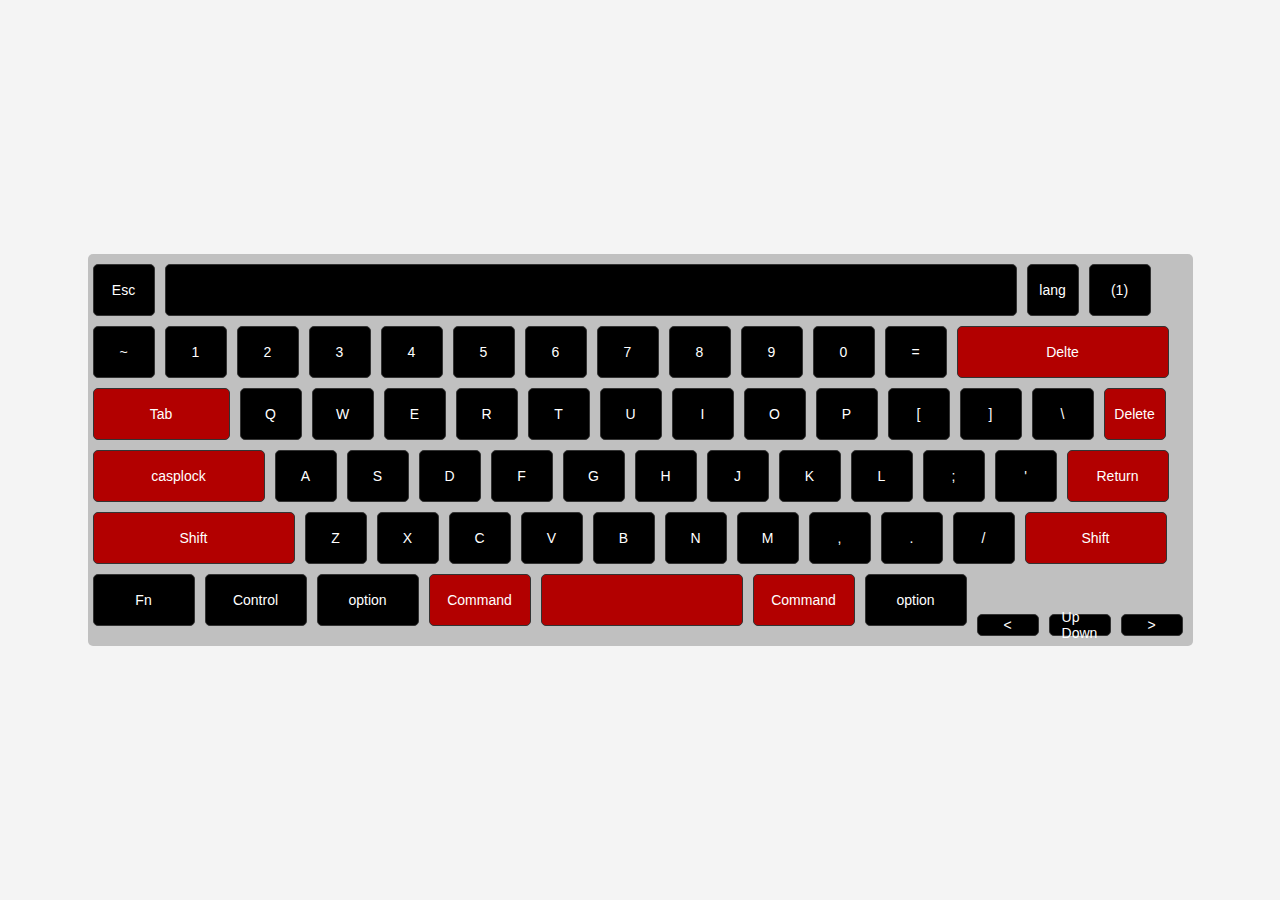
<file: index.html>
<!DOCTYPE html>
<html lang="en">
<head>
    <meta charset="UTF-8">
    <meta name="viewport" content="width=device-width, initial-scale=1.0">
    <title>Document</title>
</head>
<body>
    <!DOCTYPE html>
<html lang="fr">
<head>
    <meta charset="UTF-8">
    <meta name="viewport" content="width=device-width, initial-scale=1.0">
    <title>Clavier</title>
    <link rel="stylesheet" href="projet.css">
</head>
<body>
    <div class="keyboard">
        <div class="key" id="Esc">Esc</div> 
        <div class="na" id="" > </div>
        <div class="Log" id="lang">lang</div>
        <div class="(1)" id="se">(1)</div>
        <div class="~"   id="nass"> ~</div>
        <div class="1"   id="nas"> 1</div>
        <div class="2"   id="nas"> 2</div>
        <div class="3"   id="nas"> 3</div>
        <div class="4"   id="nas"> 4</div>
        <div class="5"   id="nas"> 5</div>
        <div class="6"   id="nas"> 6</div>
        <div class="7"   id="nas"> 7</div>
        <div class="8"   id="nas"> 8</div>
        <div class="9"   id="nas"> 9</div>
        <div class="0"   id="nas"> 0</div>
        <div class="-"   id="nas"> = </div>
        <div class="Delte"   id="Delte"> Delte </div>
        <div class="key" id="Tab">Tab</div>
        
        <div class="Q"   id="nas">Q</div>
        <div class="W"   id="nas">W</div>
        <div class="R"   id="nas">E</div>
        <div class="key" id="nas">R</div>
        <div class="key" id="nas">T</div>
        <div class="key" id="U">U</div>
        <div class="key" id="I">I</div>
        <div class="key" id="O">O</div>
        <div class="key" id="P">P</div>
        <div class="key" id="[">[</div>
        <div class="key" id="]">]</div>
        <div class="key" id="\">\</div>
        <div class="key" id="delete">Delete</div>
        <div class="key" id="casplock">casplock</div>
        <div class="key" id="nas">A</div>
        <div class="key" id="nas">S</div>
        <div class="key" id="nas">D</div>
        <div class="key" id="nas">F</div>
        <div class="key" id="nas">G</div>
        <div class="key" id="nas">H</div>
        <div class="key" id="nas">J</div>
        <div class="key" id="nas">K</div>
        <div class="key" id="nas">L</div>
        <div class="key" id="nas">;</div>
        <div class="key" id="nas">'</div>
        <div class="key" id="return">Return</div>
        <div class="key" id="Shift">Shift</div>
        <div class="key" id="nas">Z</div>
        <div class="key" id="nas">X</div>
        <div class="key" id="nas">C</div>
        <div class="key" id="nas">V</div>
        <div class="key" id="nas">B</div>
        <div class="key" id="nas">N</div>
        <div class="key" id="nas">M</div>
        <div class="key" id="nas">,</div>
        <div class="key" id="nas">.</div>
        <div class="key" id="nas">/</div>
        <div class="key" id="ne">Shift</div>
        <div class="key" id="Fn">Fn</div>
       <div class="key" id="Fn">Control</div>
        <div class="key" id="Fn">option</div>
       <div class="key" id="command-left">Command</div>
       <div class="key" id="sa"></div>
       <div class="key" id="command-right">Command</div>
       <div class="key" id="Fn">option</div>
        <div class="key" id="signe">&lt;</div>
        <div class="key" id="Up">Up <br>Down</div>
        
        <div class="key" id="signe">&gt;</div>
    </div>
</body>
</html>
</body>
</html>
</file>
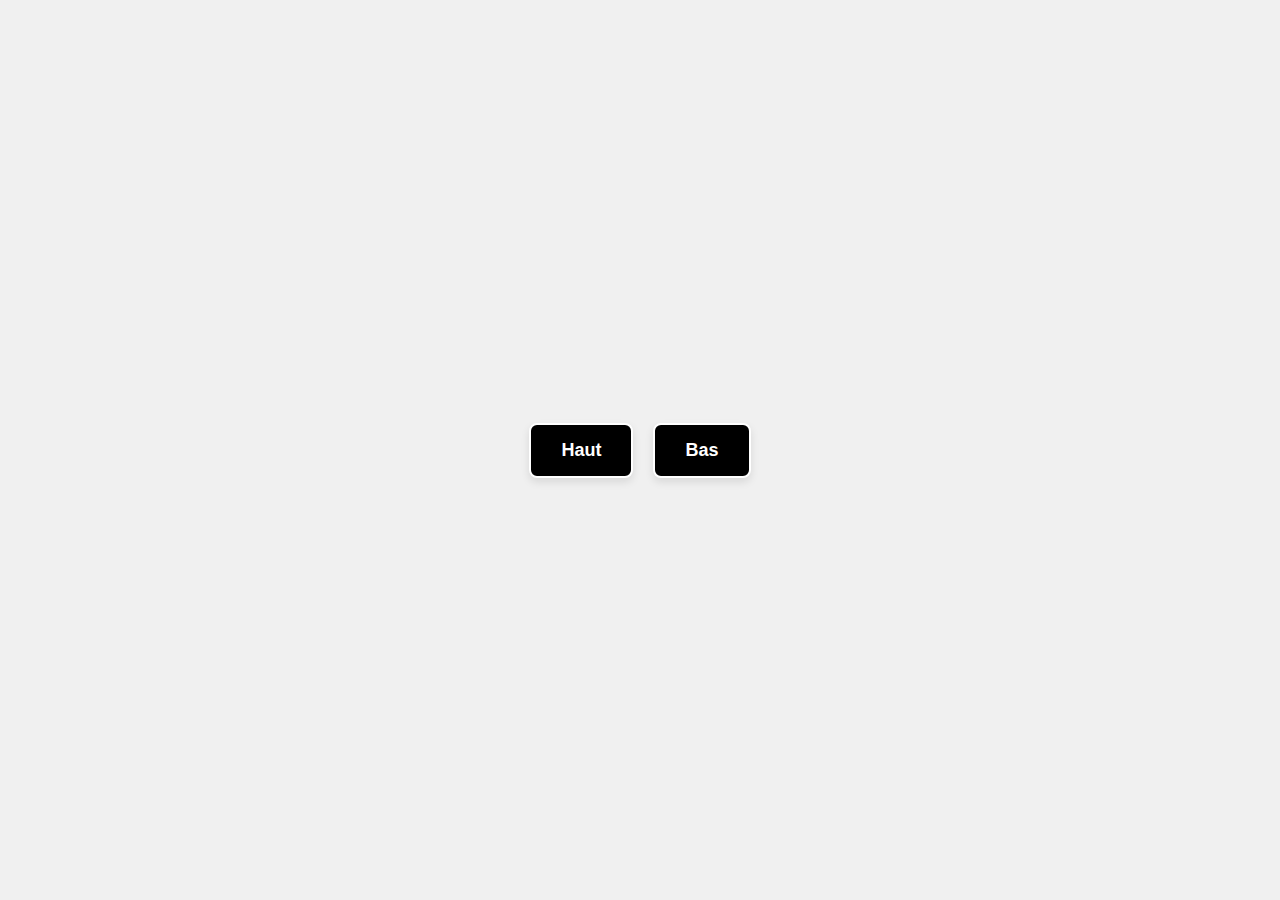
<file: h.html>
<!DOCTYPE html>
<html lang="fr">
<head>
    <meta charset="UTF-8">
    <meta name="viewport" content="width=device-width, initial-scale=1.0">
    <title>Boutons Haut et Bas</title>
    <style>
        body {
            display: flex;
            justify-content: center;
            align-items: center;
            height: 100vh;
            margin: 0;
            background-color: #f0f0f0;
        }
        .button {
            background-color: black;
            color: white;
            padding: 15px 30px;
            margin: 10px;
            border: 2px solid white;
            border-radius: 8px;
            font-size: 18px;
            font-weight: bold;
            cursor: pointer;
            box-shadow: 0 4px 8px rgba(0, 0, 0, 0.1);
            transition: transform 0.2s;
        }
        .button:hover {
            transform: scale(1.1);
        }
    </style>
</head>
<body>
    <button class="button">Haut</button>
    <button class="button">Bas</button>
</body>
</html>
</file>
<file: projet.css>
body {
    font-family: Arial, sans-serif;
    display: flex;
    justify-content: center;
    align-items: center;
    height: 100vh;
    margin: 0;
    background-color: #f4f4f4;
   
}

.keyboard {
    display: flex;
    flex-wrap: wrap;
    width: 1100px;
    padding-right: 0px;
    padding: 5px;
    background-color: #C0C0C0;
    padding-left: 0%;
    border-radius: 5px; 
    margin-right: 0%;
}
.na{
   
    width: 850px;
    height: 50px;
    margin: 5px;
    display: flex;
    justify-content: center;
    align-items: center;
    border: 1px solid #333;
    background-color: #000000;
    color: white;
    font-size: 14px;
    border-radius: 5px; 
}
#lang{
    width: 50px;
    height: 50px;
    margin: 5px;
    display: flex;
    justify-content: center;
    align-items: center;
    border: 1px solid #333;
    background-color: #000000;
    color: white;
    font-size: 14px;
    border-radius: 5px; 
}
#se{
    width: 60px;
    height: 50px;
    margin: 5px;
    display: flex;
    justify-content: center;
    align-items: center;
    border: 1px solid #333;
    background-color: #000000;
    color: white;
    font-size: 14px;
    border-radius: 5px; 
    }
#nass{
    width: 60px;
    height: 50px;
    margin: 5px;
    display: flex;
    justify-content: center;
    align-items: center;
    border: 1px solid #333;
    background-color: #000000;
    color: white;
    font-size: 14px;
    border-radius: 5px; 
}
#nas{
    width: 60px;
    height: 50px;
    margin: 5px;
    display: flex;
    justify-content: center;
    align-items: center;
    border: 1px solid #333;
    background-color: #000000;
    color: white;
    font-size: 14px;
    border-radius: 5px; 
}
#Delte{
    width: 210px;
    height: 50px;
    margin: 5px;
    display: flex;
    justify-content: center;
    align-items: center;
    border: 1px solid #333;
    background-color: #B20000;
    color: white;
    font-size: 14px;
    border-radius: 5px; 
}
#Tab{
    width: 135px;
    height: 50px;
    margin: 5px;
    display: flex;
    justify-content: center;
    align-items: center;
    border: 1px solid #333;
    background-color: #B20000;
    color: white;
    font-size: 14px;
    border-radius: 5px; 
}
#casplock{
    width: 170px;
    height: 50px;
    margin: 5px;
    display: flex;
    justify-content: center;
    align-items: center;
    border: 1px solid #333;
    background-color: #B20000;
    color: white;
    font-size: 14px;
    border-radius: 5px; 
}
#return{
    width: 100px;
    height: 50px;
    margin: 5px;
    display: flex;
    justify-content: center;
    align-items: center;
    border: 1px solid #333;
    background-color: #B20000;
    color: white;
    font-size: 14px;
    border-radius: 5px; 
}
#Shift{
    width: 200px;
    height: 50px;
    margin: 5px;
    display: flex;
    justify-content: center;
    align-items: center;
    border: 1px solid #333;
    background-color: #B20000;
    color: white;
    font-size: 14px;
    border-radius: 5px; 
}
#ne{
    width: 140px;
    height: 50px;
    margin: 5px;
    display: flex;
    justify-content: center;
    align-items: center;
    border: 1px solid #333;
    background-color: #B20000;
    color: white;
    font-size: 14px; 
    border-radius: 5px; 
}
#Fn{
    width: 100px;
    height: 50px;
    margin: 5px;
    display: flex;
    justify-content: center;
    align-items: center;
    border: 1px solid #333;
    background-color: black;
    color: white;
    font-size: 14px; 
    border-radius: 5px; 
}
#command-left{
    width: 100px;
    height: 50px;
    margin: 5px;
    display: flex;
    justify-content: center;
    align-items: center;
    border: 1px solid #333;
    background-color: black;
    color: white;
    font-size: 14px;
    border-radius: 5px; 
}

#sa{
     width: 200px; 
    height: 50px;
    margin: 5px;
    display: flex;
    justify-content: center;
    align-items: center;
    border: 1px solid #333;
    background-color: #B20000;
    color: white;
    font-size: 14px;
    border-radius: 5px; 
}
#command-right{
    width: 100px;
    height: 50px;
    margin: 5px;
    display: flex;
    justify-content: center;
    align-items: center;
    border: 1px solid #333;
    background-color: black;
    color: white;
    font-size: 14px;
    border-radius: 5px; 
}
#signe{
    width: 60px;
    height: 20px;
    margin-top: 45px;
    display: flex;
    justify-content: center;
    align-items: center;
    border: 1px solid #333;
    background-color: black;
    color: white;
    font-size: 14px;
    border-radius: 5px; 
    
}
#Up{
     width: 60px;
    height: 20px;
    margin-top: 45px;
    display: flex;
    justify-content: center;
    align-items: center;
    border: 1px solid #333;
    background-color: black;
    color: white;
    font-size: 14px;
    border-radius: 5px;
   
}
#Down{
    width: 60px;
   height: 20px;
   margin-top: 45px;
   display: flex;
   justify-content: center;
   align-items: center;
   border: 1px solid #333;
   background-color: black;
   color: white;
   font-size: 14px;
   border-radius: 5px;
   
}
.name{
    display: inline;
    width: 500px;
    border: 5px solid black;
}

.key {
    width: 60px;
    height: 50px;
    margin: 5px;
    display: flex;
    justify-content: center;
    align-items: center;
    border: 1px solid #333;
    background-color: #000000;
    color: white;
    font-size: 14px;
    border-radius: 5px; 
}

#tab, #capslock, #shift-left, #delete, #return, #command-left, #command-right, #arrow-up, #arrow-down, #arrow-left, #arrow-right {
    background-color: #B20000;
}
</file>
